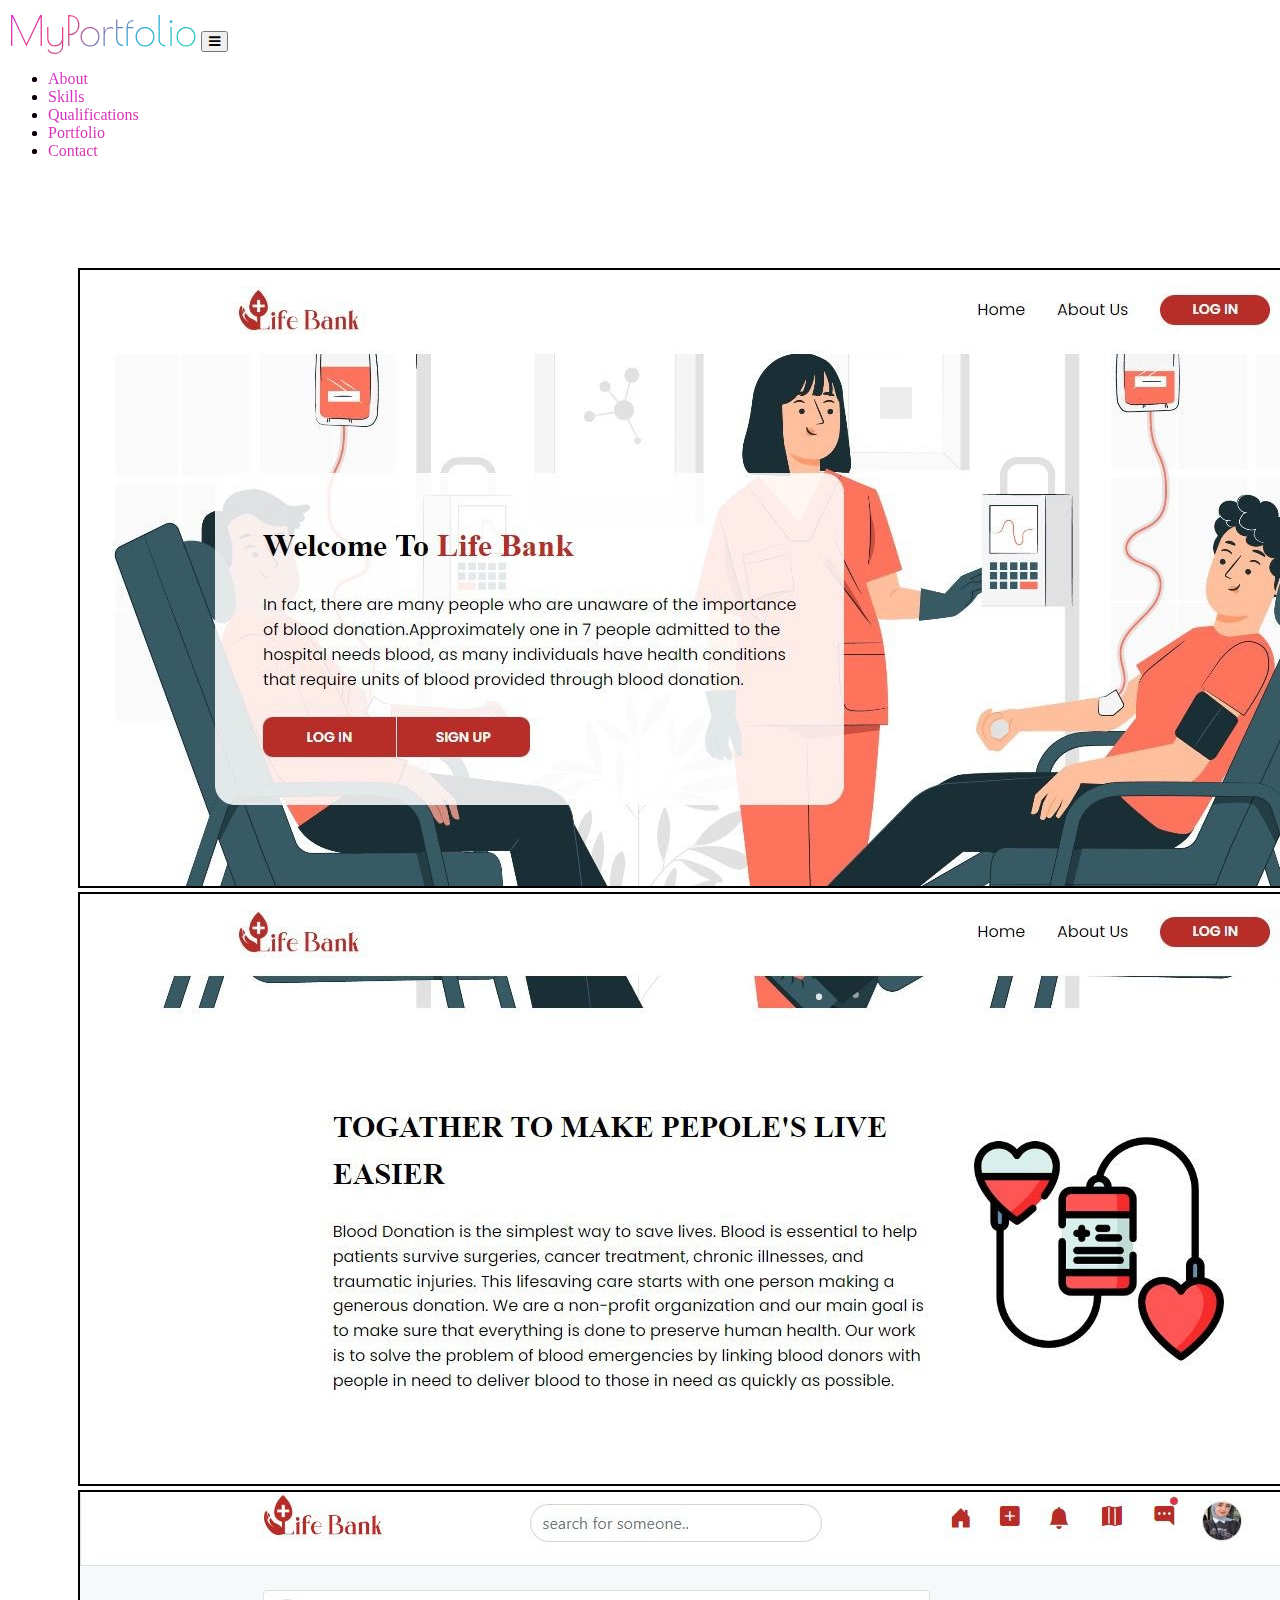
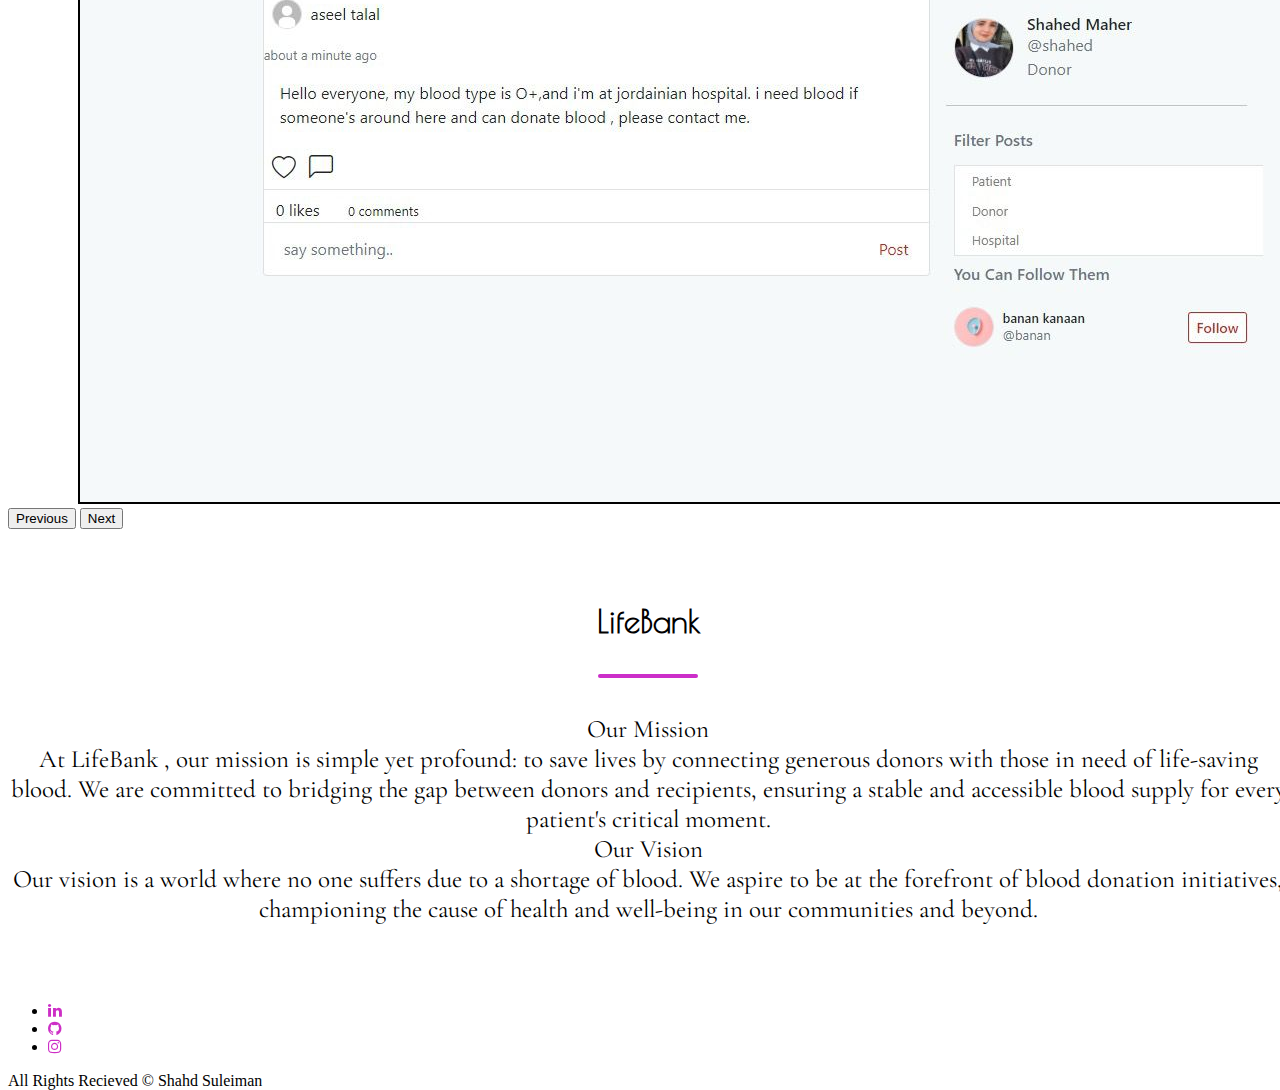
<file: page1.html>
<!DOCTYPE html>
<html>
    <head>
        <meta charset="utf-8">
        <meta name="viewport" content="width=device-width, initial-scale=1">
        <link href="https://cdn.jsdelivr.net/npm/bootstrap@5.3.2/dist/css/bootstrap.min.css" rel="stylesheet" integrity="sha384-T3c6CoIi6uLrA9TneNEoa7RxnatzjcDSCmG1MXxSR1GAsXEV/Dwwykc2MPK8M2HN" crossorigin="anonymous">
        <title>Shahd's Portfolio</title>
        <link href="style.css" rel="stylesheet" />
        <link href="https://fonts.googleapis.com/css2?family=Cormorant+Garamond" rel="stylesheet">
        <link href="https://fonts.googleapis.com/css2?family=Abril+Fatface" rel="stylesheet">
        <link href="https://fonts.googleapis.com/css2?family=Poiret+One" rel="stylesheet">
        <link rel="stylesheet" href="https://cdnjs.cloudflare.com/ajax/libs/font-awesome/4.7.0/css/font-awesome.min.css">
    </head>
    <body>
        <script src="https://cdn.jsdelivr.net/npm/bootstrap@5.3.2/dist/js/bootstrap.bundle.min.js" integrity="sha384-C6RzsynM9kWDrMNeT87bh95OGNyZPhcTNXj1NW7RuBCsyN/o0jlpcV8Qyq46cDfL" crossorigin="anonymous"></script>
        <nav class="navbar navbar-expand-lg bg-white text-uppercase fixed-top" id="mainNav">
            <div class="container">
                <a class="navbar-brand  logo" href="#page-top" style="font-family:Poiret One;font-weight:900px;font-size:40px;">MyPortfolio</a>
                <button class="navbar-toggler text-uppercase font-weight-bold bg-white text-white rounded" type="button" data-bs-toggle="collapse" data-bs-target="#navbarResponsive" aria-controls="navbarResponsive" aria-expanded="false" aria-label="Toggle navigation">
                    <i class="fa fa-bars text-dark"></i>
                </button>
                <div class="collapse navbar-collapse" id="navbarResponsive">
                    <ul class="navbar-nav ms-auto navbartext">
                      <li class="nav-item mx-0 mx-lg-1"><a class="nav-link py-3 px-0 px-lg-3 rounded" href="index.html#about">About</a></li>
                      <li class="nav-item mx-0 mx-lg-1"><a class="nav-link py-3 px-0 px-lg-3 rounded" href="index.html#skills">Skills</a></li>
                      <li class="nav-item mx-0 mx-lg-1"><a class="nav-link py-3 px-0 px-lg-3 rounded" href="index.html#qualifications">Qualifications</a></li>
                      <li class="nav-item mx-0 mx-lg-1"><a class="nav-link py-3 px-0 px-lg-3 rounded" href="index.html#portfolio">Portfolio</a></li>
                      <li class="nav-item mx-0 mx-lg-1"><a class="nav-link py-3 px-0 px-lg-3 rounded" href="index.html#contact">Contact</a></li>
                    </ul>
                </div>
            </div>
        </nav>
        <br><br><br><br>
        <div id="carouselExampleControls" class="carousel slide" style="margin-top: 20px;" data-bs-ride="carousel">
            <div class="carousel-inner">
              <div class="carousel-item active">
                <img src="4.jpeg" class="img-fluid  w-70 align-items-center justify-content-around " alt="..." style="border:2px solid ;margin-left: 70px;">
              </div>
              <div class="carousel-item">
                <img src="5.jpeg" class="img-fluid  d-flex w-70 align-items-center justify-content-around " alt="..." style="border:2px solid;margin-left: 70px;">
              </div>
              <div class="carousel-item">
                <img src="6.jpeg" class="img-fluid  d-bflex w-70 align-items-center justify-content-around " alt="..." style="border:2px solid;margin-left: 70px;">
              </div>
            </div>
            <button class="carousel-control-prev" type="button" data-bs-target="#carouselExampleControls" data-bs-slide="prev">
              <span class="carousel-control-prev-icon text-dark" aria-hidden="true"></span>
              <span class="visually-hidden">Previous</span>
            </button>
            <button class="carousel-control-next" type="button" data-bs-target="#carouselExampleControls" data-bs-slide="next">
              <span class="carousel-control-next-icon "  aria-hidden="true"></span>
              <span class="visually-hidden" >Next</span>
            </button>
          </div>
          <br><br>
         
        <div class="container">
            <section id="contact" >
                <div class="skills-header">
                    <h1 style="font-family:Poiret One;font-weight:600px">LifeBank</h1>   
                </div>
                <br><br>
                <div style="text-align: center;height:200px;color:rgb(0, 0, 0);font-size: 25px; font-family:Cormorant Garamond ;">
                    Our Mission<br>
 At LifeBank , our mission is simple yet profound:
 to save lives by connecting generous
 donors with those in need of life-saving blood.
 We are committed to bridging the gap between donors and recipients, 
ensuring a stable and accessible blood supply for every patient's critical moment.<br>
Our Vision<br> 
Our vision is a world where no one suffers due to a shortage of blood. 
We aspire to be at the forefront of blood donation initiatives, 
championing the cause of health and well-being in our communities and beyond.


                </div>
            </section>
            <br><br><br><br>



    <div class="container">
        <footer class="py-3 my-4"> 
          <ul class="nav justify-content-center border-bottom pb-3 mb-3">
            <li class="nav-item icons"><a href="https://www.linkedin.com/in/shahd-suleiman-a46a07234" class="nav-link px-2 text-muted"><i class="fa fa-linkedin text-dark"></i></a></li>
            <li class="nav-item icons"><a href="https://github.com/shahedsuleiman" class="nav-link px-2 text-muted"><i class="fa fa-github text-dark"></i></a></li>
            <li class="nav-item icons"><a href="https://instagram.com/shahd._637?igshid=YTQwZjQ0NmI0OA==" class="nav-link px-2 text-muted"><i class="fa fa-instagram text-dark"></i></a></li>
           
          </ul>
          <p class="text-center text-muted">All Rights Recieved &copy; Shahd Suleiman</p>
        </footer>
      </div>
    </body>
</html>
</file>
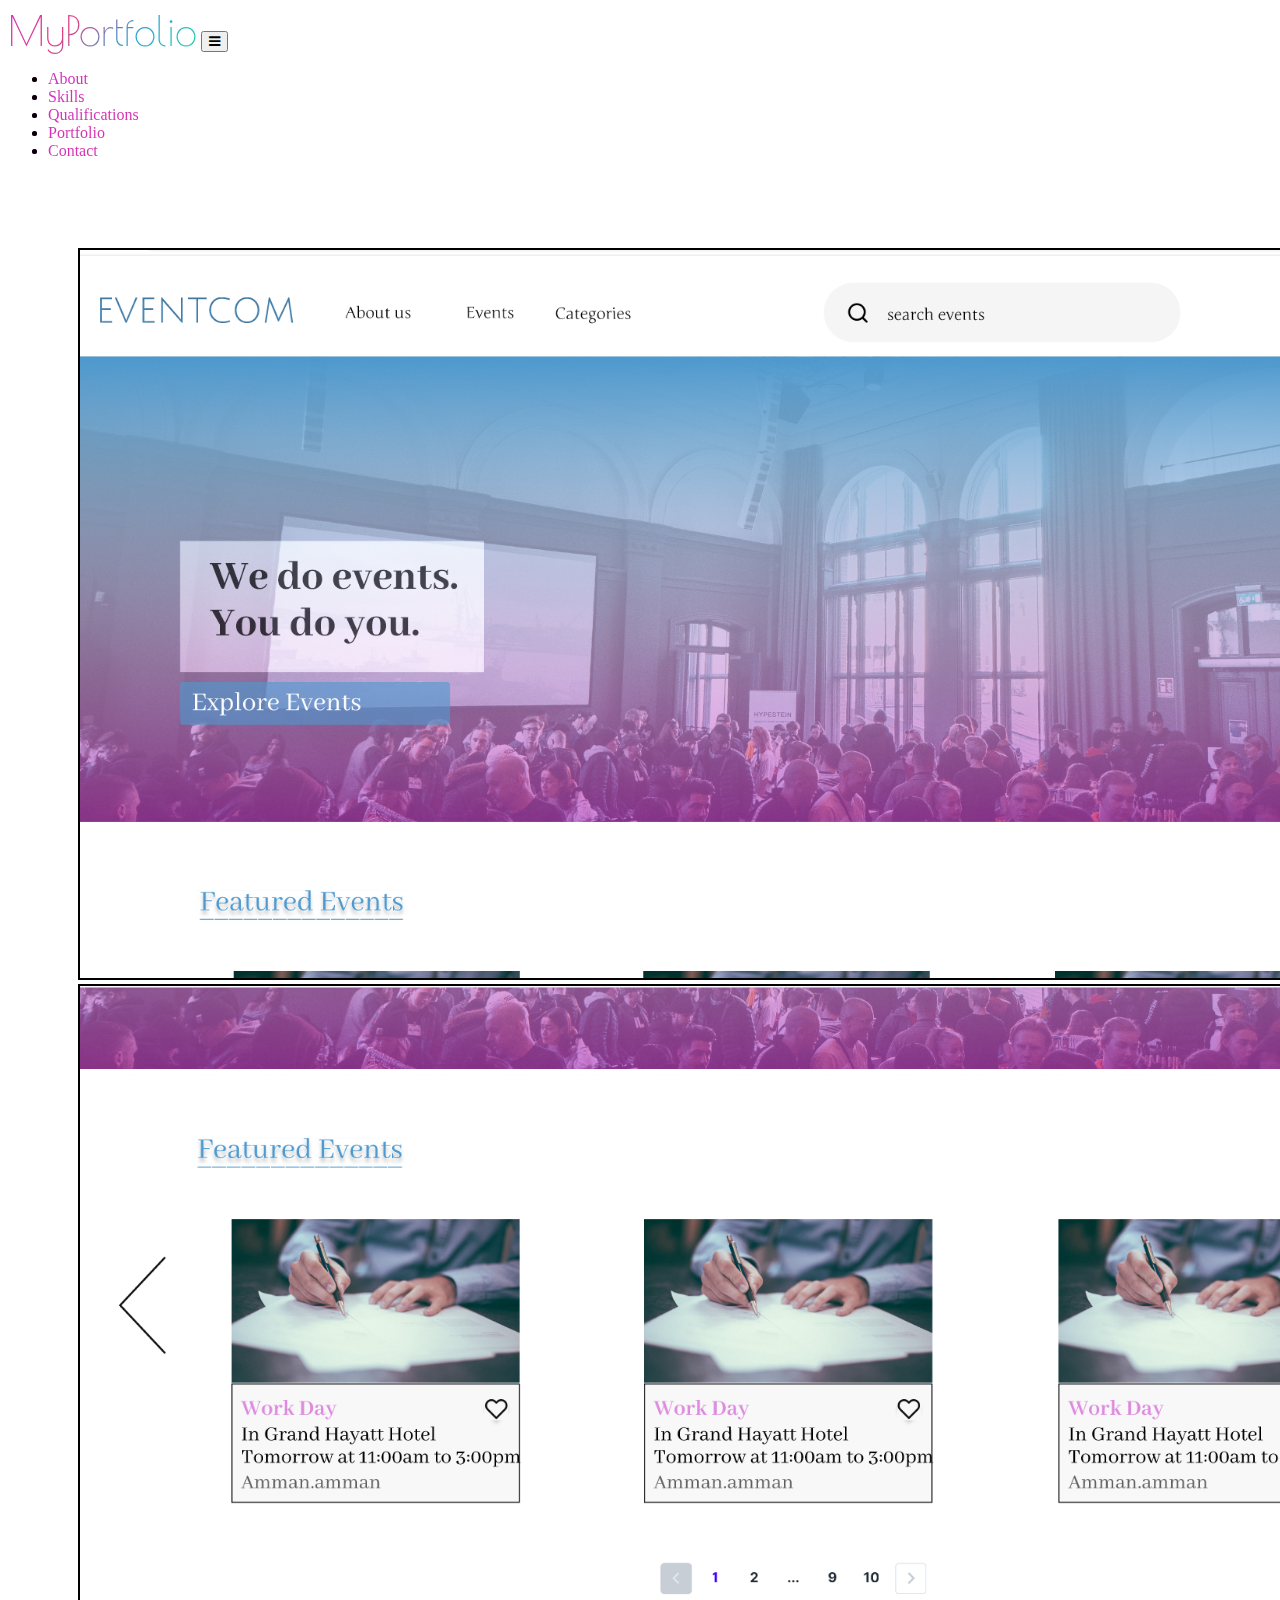
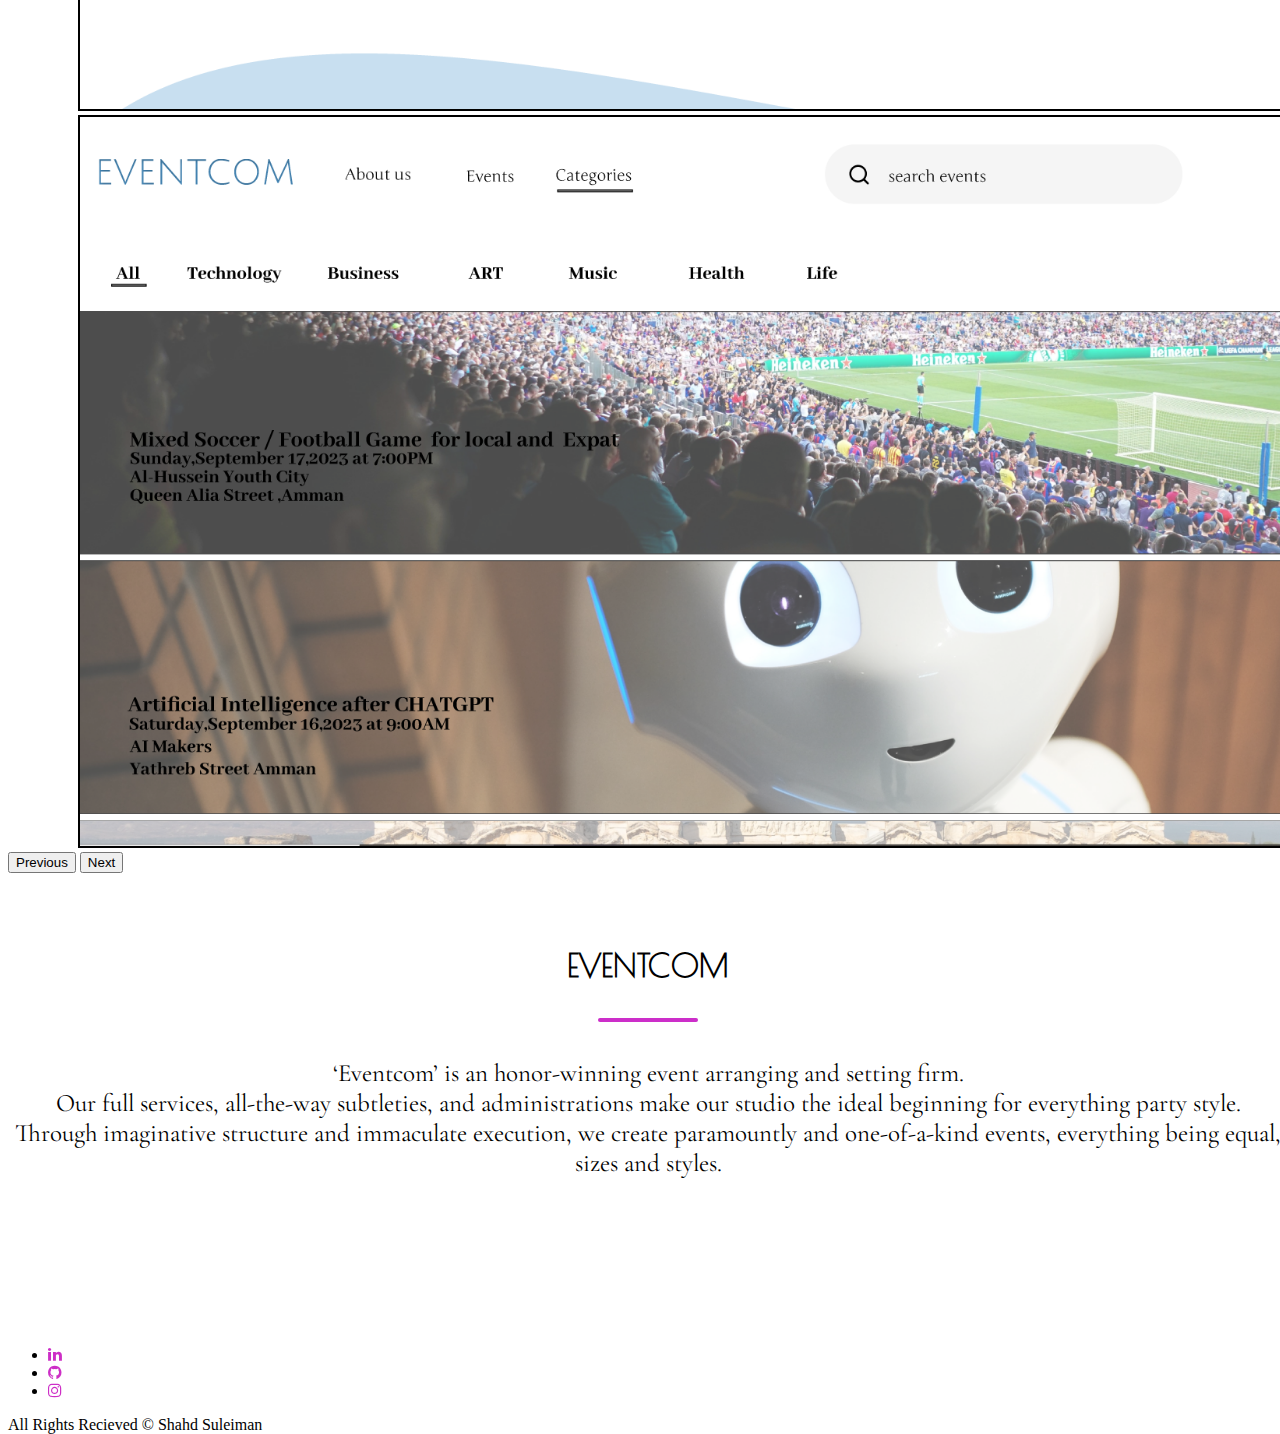
<file: page2.html>
<!DOCTYPE html>
<html>
    <head>
        <meta charset="utf-8">
        <meta name="viewport" content="width=device-width, initial-scale=1">
        <link href="https://cdn.jsdelivr.net/npm/bootstrap@5.3.2/dist/css/bootstrap.min.css" rel="stylesheet" integrity="sha384-T3c6CoIi6uLrA9TneNEoa7RxnatzjcDSCmG1MXxSR1GAsXEV/Dwwykc2MPK8M2HN" crossorigin="anonymous">
        <title>Shahd's Portfolio</title>
        <link href="style.css" rel="stylesheet" />
        <link href="https://fonts.googleapis.com/css2?family=Cormorant+Garamond" rel="stylesheet">
        <link href="https://fonts.googleapis.com/css2?family=Abril+Fatface" rel="stylesheet">
        <link href="https://fonts.googleapis.com/css2?family=Poiret+One" rel="stylesheet">
        <link rel="stylesheet" href="https://cdnjs.cloudflare.com/ajax/libs/font-awesome/4.7.0/css/font-awesome.min.css">
    </head>
    <body>
        <script src="https://cdn.jsdelivr.net/npm/bootstrap@5.3.2/dist/js/bootstrap.bundle.min.js" integrity="sha384-C6RzsynM9kWDrMNeT87bh95OGNyZPhcTNXj1NW7RuBCsyN/o0jlpcV8Qyq46cDfL" crossorigin="anonymous"></script>
        <nav class="navbar navbar-expand-lg bg-white text-uppercase fixed-top" id="mainNav">
            <div class="container">
                <a class="navbar-brand  logo" href="#page-top" style="font-family:Poiret One;font-weight:900px;font-size:40px;">MyPortfolio</a>
                <button class="navbar-toggler text-uppercase font-weight-bold bg-white text-white rounded" type="button" data-bs-toggle="collapse" data-bs-target="#navbarResponsive" aria-controls="navbarResponsive" aria-expanded="false" aria-label="Toggle navigation">
                    <i class="fa fa-bars text-dark"></i>
                </button>
                <div class="collapse navbar-collapse" id="navbarResponsive">
                    <ul class="navbar-nav ms-auto navbartext">
                      <li class="nav-item mx-0 mx-lg-1"><a class="nav-link py-3 px-0 px-lg-3 rounded" href="index.html#about">About</a></li>
                      <li class="nav-item mx-0 mx-lg-1"><a class="nav-link py-3 px-0 px-lg-3 rounded" href="index.html#skills">Skills</a></li>
                      <li class="nav-item mx-0 mx-lg-1"><a class="nav-link py-3 px-0 px-lg-3 rounded" href="index.html#qualifications">Qualifications</a></li>
                      <li class="nav-item mx-0 mx-lg-1"><a class="nav-link py-3 px-0 px-lg-3 rounded" href="index.html#portfolio">Portfolio</a></li>
                      <li class="nav-item mx-0 mx-lg-1"><a class="nav-link py-3 px-0 px-lg-3 rounded" href="index.html#contact">Contact</a></li>
                    </ul>
                </div>
            </div>
        </nav>
        <br><br><br><br>
        <div id="carouselExampleControls" class="carousel slide" data-bs-ride="carousel">
            <div class="carousel-inner">
              <div class="carousel-item active">
                <img src="1.png" class="img-fluid  w-70 align-items-center justify-content-around " alt="..." style="border:2px solid ;margin-left: 70px;;width:1400px;">
              </div>
              <div class="carousel-item">
                <img src="2.png" class="img-fluid  d-flex w-70 align-items-center justify-content-around " alt="..." style="border:2px solid;margin-left: 70px;width:1400px;">
              </div>
              <div class="carousel-item">
                <img src="3.png" class="img-fluid  d-bflex w-70 align-items-center justify-content-around " alt="..." style="border:2px solid;margin-left: 70px;width:1400px;">
              </div>
            </div>
            <button class="carousel-control-prev" type="button" data-bs-target="#carouselExampleControls" data-bs-slide="prev">
              <span class="carousel-control-prev-icon" aria-hidden="true"></span>
              <span class="visually-hidden">Previous</span>
            </button>
            <button class="carousel-control-next" type="button" data-bs-target="#carouselExampleControls" data-bs-slide="next">
              <span class="carousel-control-next-icon" aria-hidden="true"></span>
              <span class="visually-hidden" style="color:black">Next</span>
            </button>
          </div>
          <br><br>
         
        <div class="container">
            <section id="contact" >
                <div class="skills-header">
                    <h1 style="font-family:Poiret One;font-weight:600px">EVENTCOM</h1>   
                </div>
                <br><br>
                <div style="text-align: center;height:200px;color:rgb(0, 0, 0);font-size: 25px; font-family:Cormorant Garamond ;">
                    ‘Eventcom’ is an honor-winning event arranging and setting firm.<br> Our full services, all-the-way subtleties, and administrations make our studio the ideal beginning for everything party style.<br> ​Through imaginative structure and immaculate execution, we create paramountly and one-of-a-kind events, everything being equal, sizes and styles.


                </div>
            </section>
            <br><br><br><br>



    <div class="container">
        <footer class="py-3 my-4"> 
          <ul class="nav justify-content-center border-bottom pb-3 mb-3">
            <li class="nav-item icons"><a href="https://www.linkedin.com/in/shahd-suleiman-a46a07234" class="nav-link px-2 text-muted"><i class="fa fa-linkedin text-dark"></i></a></li>
            <li class="nav-item icons"><a href="https://github.com/shahedsuleiman" class="nav-link px-2 text-muted"><i class="fa fa-github text-dark"></i></a></li>
            <li class="nav-item icons"><a href="https://instagram.com/shahd._637?igshid=YTQwZjQ0NmI0OA==" class="nav-link px-2 text-muted"><i class="fa fa-instagram text-dark"></i></a></li>
          
          </ul>
          <p class="text-center text-muted">All Rights Recieved &copy; Shahd Suleiman</p>
        </footer>
      </div>
    </body>
</html>
</file>
<file: style.css>
html, body {
    width: 100%;
    height:100%;
  }
  
  .logo{

      font-size: 72px;
      background: -webkit-linear-gradient(-45deg,#cc2ec9, #e73c7e, #23a6d5, #23d5ab);
      -webkit-background-clip: text;
      -webkit-text-fill-color: transparent;
  }
  .navbartext{
    background: -webkit-linear-gradient(-45deg,#cc2ec9, #e73c7e, #23a6d5, #23d5ab);
    -webkit-background-clip: text;
    -webkit-text-fill-color: transparent;
  }
  .icons {
    background: -webkit-linear-gradient(-45deg,#cc2ec9, #e73c7e, #23a6d5, #23d5ab);
    -webkit-background-clip: text;
    -webkit-text-fill-color: transparent;
  }
  header {
      background: linear-gradient(-45deg, #cc2ec9, #e73c7e, #23a6d5, #23d5ab);
      background-size: 400% 400%;
      animation: gradient 15s ease infinite;
  }
  
  @keyframes gradient {
      0% {
          background-position: 0% 50%;
      }
      50% {
          background-position: 100% 50%;
      }
      100% {
          background-position: 0% 50%;
      }
  }


  /* body{margin-top:20px;} */
  /* If the screen size is 1200px wide or more, set the font-size to 80px */
/* @media (min-width: 544px) {
  .responsive-font  {
    font-size:1.5rem;

  }
} */
/* If the screen size is smaller than 1200px, set the font-size to 80px */
@media ( max-width: 767x) {
  .responsive-font {
    grid-template-columns:1fr;
    font-size: 1.2em;
  }
}




@media (max-width: 991px) {
  .about-text {
    margin-top: 40px;
  }
}
.about-text h3 {
  font-size: 45px;
  font-weight: 700;
  margin: 0 0 10px;
}
@media (max-width: 767px) {
  .about-text h3 {
    font-size: 35px;
  }
}
.about-text h4 {
  font-weight: 600;
  margin-bottom: 15px;
}
@media (max-width: 767px) {
  .about-text h4 {
    font-size: 18px;
  }
}
.about-text p {
  font-size: 18px;
}


.about-list p {
  margin: 0;
  font-size: 15px;
}

.about-img {
  box-shadow: 0 5px 14px 0 rgba(0, 0, 0, 0.06);
  padding: 10px;
  background: #ffffff;
  
}
@media (max-width: 991px) {
  .about-img {
    margin-top: 30px;
  }
}

.counter-section {
  padding: 40px 20px;
}
.counter-section .count-data {
  margin-top: 10px;
  margin-bottom: 10px;
}
.counter-section .count {
  font-weight: 700;
  color: #ffffff;
  margin: 0 0 10px;
}
.counter-section p {
  font-weight: 500;
  margin: 0;
  color: #e74fe9;
}
.theme-color {
    color: #e74fe9;
}

.section {
    padding: 100px 0;
    position: relative;
}


  
  .skills-section{
  padding-top: 20px;
  }
  
  .skills-header{
  text-align: center;
  color: #000000;
  padding: 1rem;
  position: relative;
  }
  
  .skills-header:after{
  content: '';
  position: absolute;
  bottom: 0;
  left: 50%;
  transform: translateX(-50%);
  width: 100px;
  height: 4px;
  background-color: #cc2ec9;
  border-radius: 2px;
  }
  
  .skills-container{
  display: grid;
  grid-tempLate-columns: repeat(5, 1fr);
  justify-content:center;
  align-items:center;
  text-align: center;
  grid-gap:1rem;
  padding: 1rem 80px;
  font-size: 1.2rem;
  }
  .skills-box{
  padding: 1rem;
  color: #000;
  cursor:pointer;
  }
  .skills-box:hover > .skills-title: after, 
  .skills-box:hover > .skills-title: before{
  width: 30px;
  }
  .skills-box:hover .skills-img{
  transform: translateX(-20px);
  }
  
  .skills-title{
  display:flex;
  flex-direction: column;
  align-items:center;
  padding: 0.5rem;
  margin-bottom: 0.5rem;
  position: relative;
  }
  
  .skills-title:after{
  content: '';
  position:absolute;
  bottom: 0;
  right: 50%;
  width:20px;
  height:4px;
  border-radius: 2px 0 0 2px;
  background-color: #cc2ec9;
  transition: .5s;
  }
  
  .skills-title:before{
  content: '';
  position:absolute;
  bottom: 0;
  left: 50%;
  width:100px;
  height:4px;
  border-radius: 0 2px 2px 0;
  background-color:#cc2ec9;
  }
  
  .skills-icons{
  width:50px;
  z-index:2;
  }
  
  .skills-img{
  width:90px;
  height:90px;
  position: relative;
  border-radius: 45px;
  background-color: #fff;
  display:flex;
  justify-content:center;
  align-items:center;
  transition: .5s;
  }
  
  .skills-img:before{
  content: '';
  position:absolute;
  top:0;
  left: 0;
  width:50%;
  height:90px;
  background: rgba(100, 100, 100, 0.5);
  border-radius: 45px 0 0 45px;
  }
  .skills-title h3{
  color: #333;
  margin-top: 0.5rem;
  }
  @media screen and (max-width:990px){
   .skills-container{
   grid-tempLate-columns: repeat(2, 1fr);
   padding: 2rem 50px;
   }
  }
  
  @media screen and (max-width:650px){
   .skills-container{
   grid-tempLate-columns:2fr;
   padding: 2rem 50px;
   }
  }

 /* qualifications */
 

.containerr {
  width: 80%;
  padding: 50px 0;
  margin: 50px auto;
  position: relative;
  overflow: hidden;
}

.containerr:before{
  content: '';
  position: absolute;
  top: 0;
  left: 50%;
  margin-left: -1px;
  width: 2px;
  height: 100%;
  background: #CCD1D9;
  z-index: 1
}

.timeline-block {
  width: -webkit-calc(50% + 8px);
  width: -moz-calc(50% + 8px);
  width: calc(50% + 8px);
  display: -webkit-box;
  display: -webkit-flex;
  display: -moz-box;
  display: flex;
  -webkit-box-pack: justify;
  -webkit-justify-content: space-between;
  -moz-box-pack: justify;
  justify-content: space-between;
  clear: both;
}

.timeline-block-right {
  float: right;
}

.timeline-block-left {
  float: left;
  direction: rtl
}

.marker {
  width: 16px;
  height: 16px;
  border-radius: 50%;
  border: 2px solid #F5F7FA;
  background: #e74fe9;
  margin-top: 10px;
  z-index: 9999
}

.timeline-content {
  width: 95%;
  padding: 0 15px;
  color: #666;
  animation: ti1 7s ease-in infinite;
 
  
}


@keyframes ti1 {
  from { width: 95% }
  to { width: 80% }
}


.timeline-content h3 {
  margin-top: 5px;
  margin-bottom: 5px;
  font-size: 25px;
  font-weight: 500
}

.timeline-content span {
  font-size: 15px;
  color: #a4a4a4;
}

.timeline-content p {
  font-size: 14px;
  line-height: 1.5em;
  word-spacing: 1px;
  color: #888;
}


@media screen and (max-width: 768px) {
  .containerr:before {
     left: 8px;
     width: 2px;
  }
  .timeline-block {
     width: 100%;
     margin-bottom: 30px;
  }
  .timeline-block-right {
     float: none;
  }

  .timeline-block-left {
     float: none;
     direction: ltr;
  }
}

/* projects section*/
.container1 {
  position: relative;
  width: 250px;
}

.image1 {
  display:inline;
  width: 100%;
  height: auto;
}

.overlay1 {
  position: absolute;
  bottom: 0;
  left: 0;
  right: 0;
  background: -webkit-linear-gradient(-45deg,#cc2ec9, #e73c7e, #23a6d5, #23d5ab);
  opacity:0.9;
  overflow: hidden;
  width: 0;
  height: 250px;
  transition: .5s ease;
  border-radius: 50%;
}

.container1:hover .overlay1 {
  width: 250px;
}

.text1 {
  color: white;
  font-size: 20px;
  position: absolute;
  text-align: center;
  top: 50%;
  left: 50%;
  -webkit-transform: translate(-50%, -50%);
  -ms-transform: translate(-50%, -50%);
  transform: translate(-50%, -50%);
  white-space: nowrap;
}
</file>
